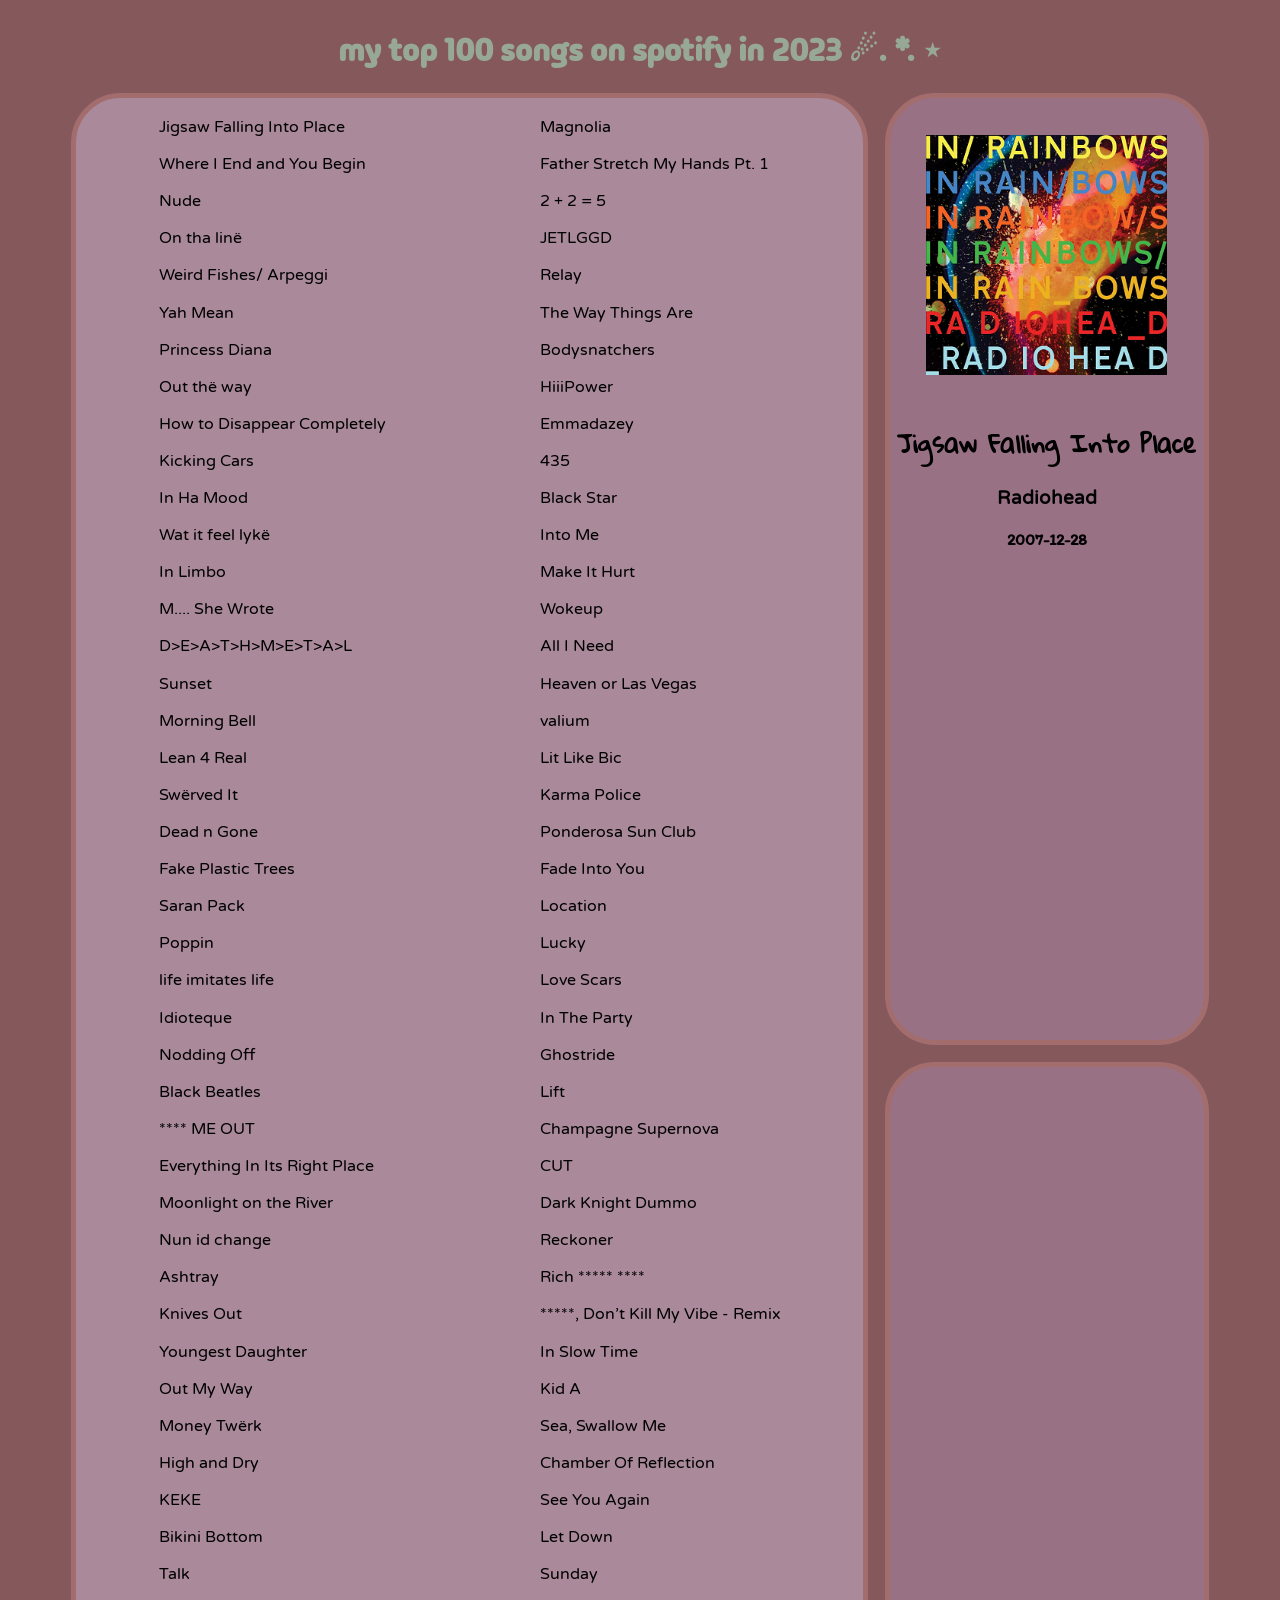
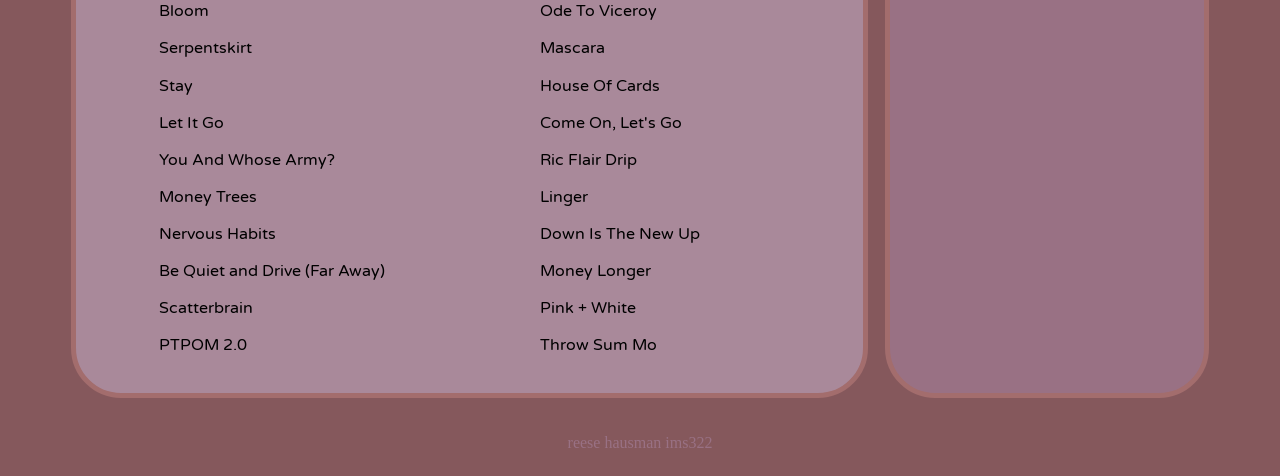
<file: index.html>
<!DOCTYPE html>
<html lang="en">
<head>
  <meta charset="utf-8"> 
  <meta name="viewport" content="width=device-width, initial-scale=1.0">
  <title>My Spotify Top Songs 2023</title>
  <link href="smallProject.css" rel="stylesheet">

  <!--fonts-->
  <link rel="preconnect" href="https://fonts.googleapis.com">
  <link rel="preconnect" href="https://fonts.gstatic.com" crossorigin>
  <link href="https://fonts.googleapis.com/css2?family=Gloria+Hallelujah&family=Itim&family=Madimi+One&family=Varela+Round&display=swap" rel="stylesheet">
</head>

<body>
    <h1 id="title">my top 100 songs on spotify in 2023 ☄. *. ⋆</h1>
    <div class="container">
        <div class="main">
                <ul></ul>
                <ul class="hide">Artist</ul>
                <ul class="hide">Release Date</ul>
        </div>
        <div class="detail">
            <img src="./images/inrainbows.png">
            <br>
            <h2>Jigsaw Falling Into Place</h2>
            <h3>Radiohead</h3>
            <h4>2007-12-28</h4>
        </div>
        <div class="embed">
            <iframe style="border-radius:50px" src="https://open.spotify.com/embed/playlist/41Gck3SWlk5epSSgeCBSNp?utm_source=generator" width="100%" height="100%" frameBorder="0" allowfullscreen="" allow="autoplay; clipboard-write; encrypted-media; fullscreen; picture-in-picture" loading="lazy"></iframe>
        </div>
    </div>

    <footer>
        <p id="footer">reese hausman ims322</p>
    </footer>
  
<script>
    const main = document.querySelector(".main");
    const list = document.querySelector("ul");
    const div2 = document.querySelector(".detail");

    const csvget = "./convertcsv.json";

    let songs = [];

    const showSongs = (songs) => {
        songs.forEach(item => list.innerHTML += `
            <ul data-id="${item.id}">
                <li>${item.track}</li>
                <li class="hide">${item.artist}</li>
                <li class="hide">${item.release}</li>
            </ul>
        `);
    };


    showOneSong = (id) => {
        const index = id - 1;
        div2.innerHTML = `<img src="./images/${songs[index].image}">
        <br>
        <h2>${songs[index].track}</h2><h3>${songs[index].artist}</h3><h4>${songs[index].release}</h4>`;
    };


    async function getFile () {
        const response = await fetch(csvget);
        const data = await response.json();
        songs = [...data];
        showSongs(songs);
    };

    getFile();


    document.addEventListener("click",function(event) {
        if (event.target.parentElement.dataset.id) {
            showOneSong(event.target.parentElement.dataset.id);
        }
        else if (event.target.tagName === 'BUTTON') {
            div2.style.display = "none";
        }
    });
</script>

</body>
</html>
</file>
<file: smallProject.css>
.hide {
    display: none;
}

h1,
h2,
h3,
h4 {
    text-align: center;
}

#title {
    color: #98a896;
    font-family: "Madimi One", sans-serif;
}

h2 {
    font-family: "Gloria Hallelujah", cursive;
}

h3 {
    font-family: "Varela Round", sans-serif;
}

h4 {
    font-family: "Itim", cursive;
}

img {  
    display: block;
    margin: auto;
    width: 80%;
    padding: 2%;
    padding-top: 10%;
}

body {
    min-height: 100vh;
    display: flex;
    flex-direction: column;
    background-color: #85585c;
}

.container {
    max-width: 90%;
    margin: auto;
    margin-bottom: 20px;
    display: grid;
    grid-template-columns: 70% 30%;
    grid-auto-rows: 50%;
}

.main {
    display: block;
    background-color: #a9899a;
    border: 5px solid 	#a36d6d;
    border-radius: 50px;
    grid-row: 1 / 3;
}

ul {
    list-style-type: none;
    margin-bottom: 3%;
}

li {
    white-space: nowrap;
    padding: 2%;
    font-family: "Varela Round", sans-serif;
}

li:hover {
    color: pink;
}

.detail {
    padding: 2%;
    margin-left: 5%;
    background-color: #997184;
    border: 5px solid 	#a36d6d;
    border-radius: 50px;
    grid-row: 1;
}

.embed {
    padding: 2%;
    margin-left: 5%;
    margin-top: 5%;
    background-color: #997184;
    border: 5px solid 	#a36d6d;
    border-radius: 50px;
    grid-column: 2;
    grid-row: 2;
}

@media only screen and (min-width: 1420px) {
    ul {
        column-count: 3;
    }

    .detail {
        grid-row: 1;
    }
}

@media only screen and (min-width: 929px) and (max-width: 1419px) {
    ul {
        column-count: 2;
    }

    .detail {
        grid-row: 1;
    }
}

footer {
    margin-top: auto;
    text-align: center;
}

#footer {
    text-decoration: none;
    color: #997184;
}

#footer:hover {
    color: #d6a585;
}
</file>
